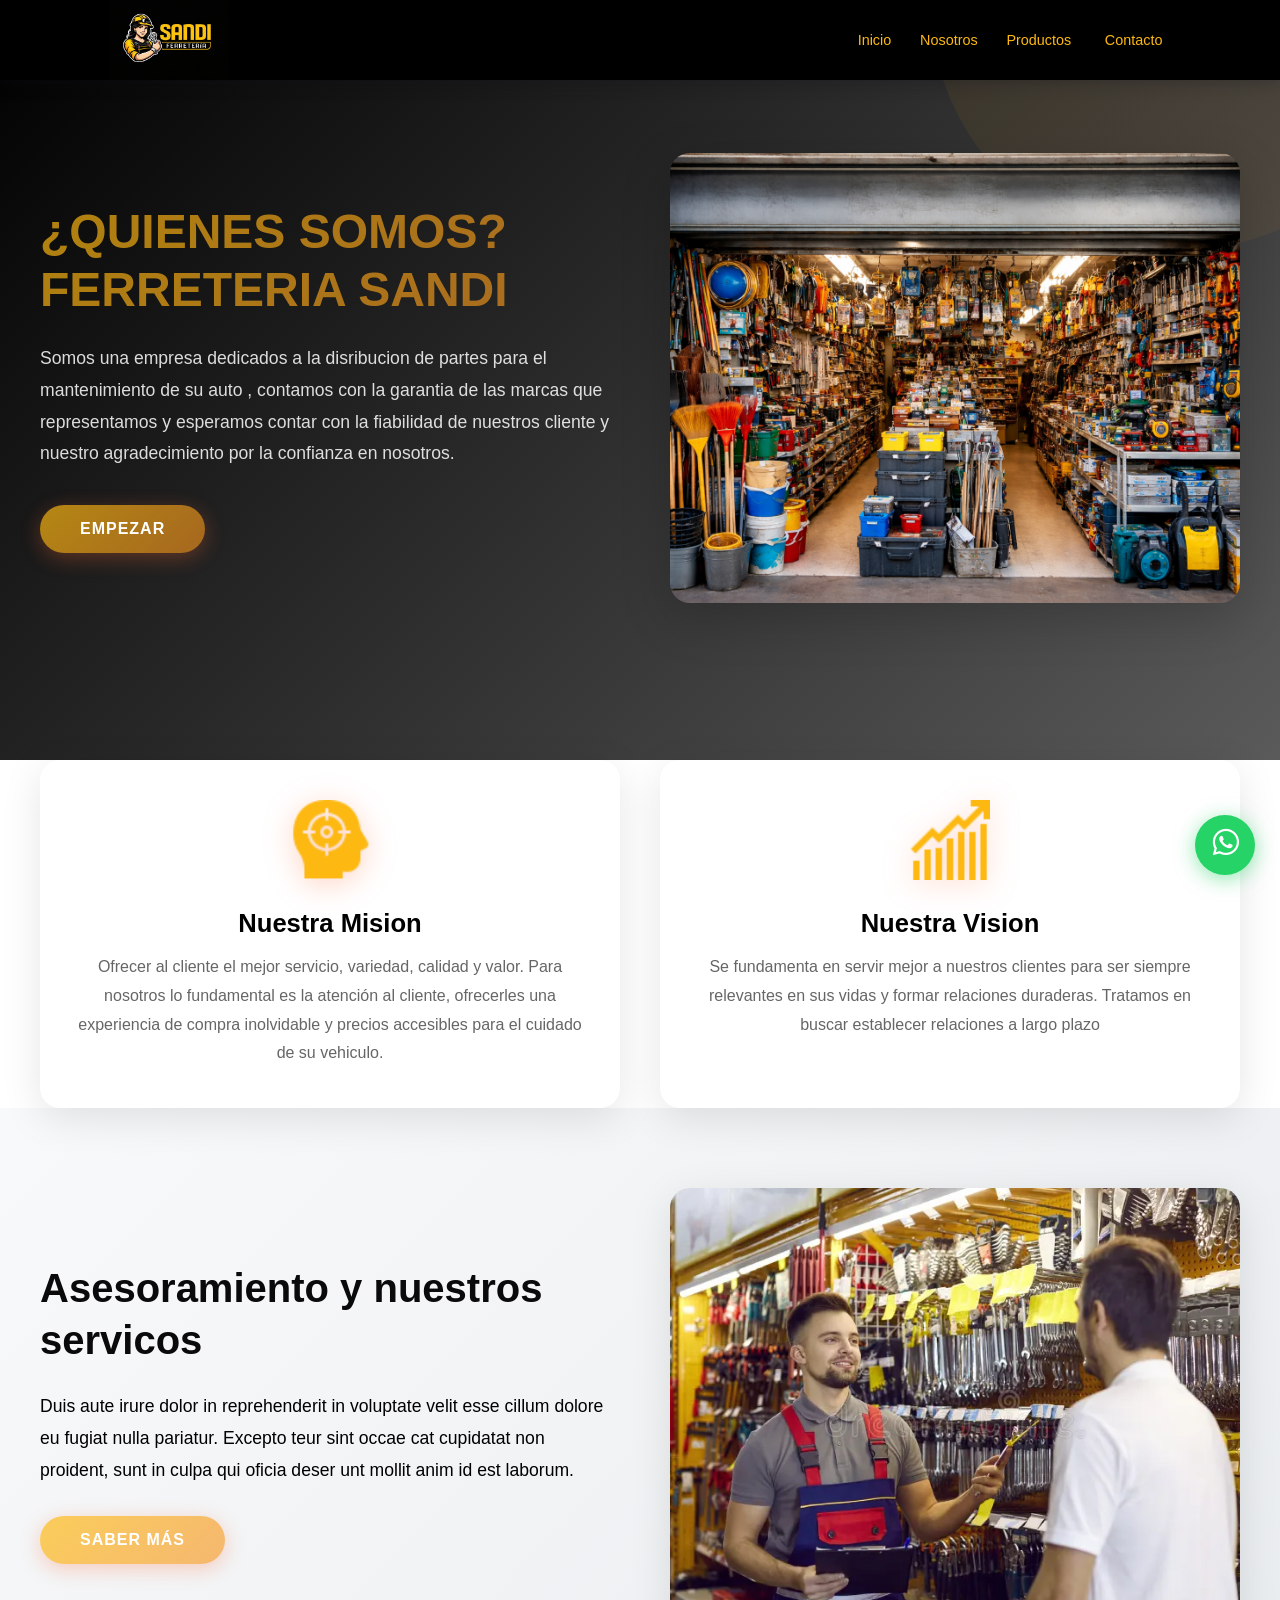
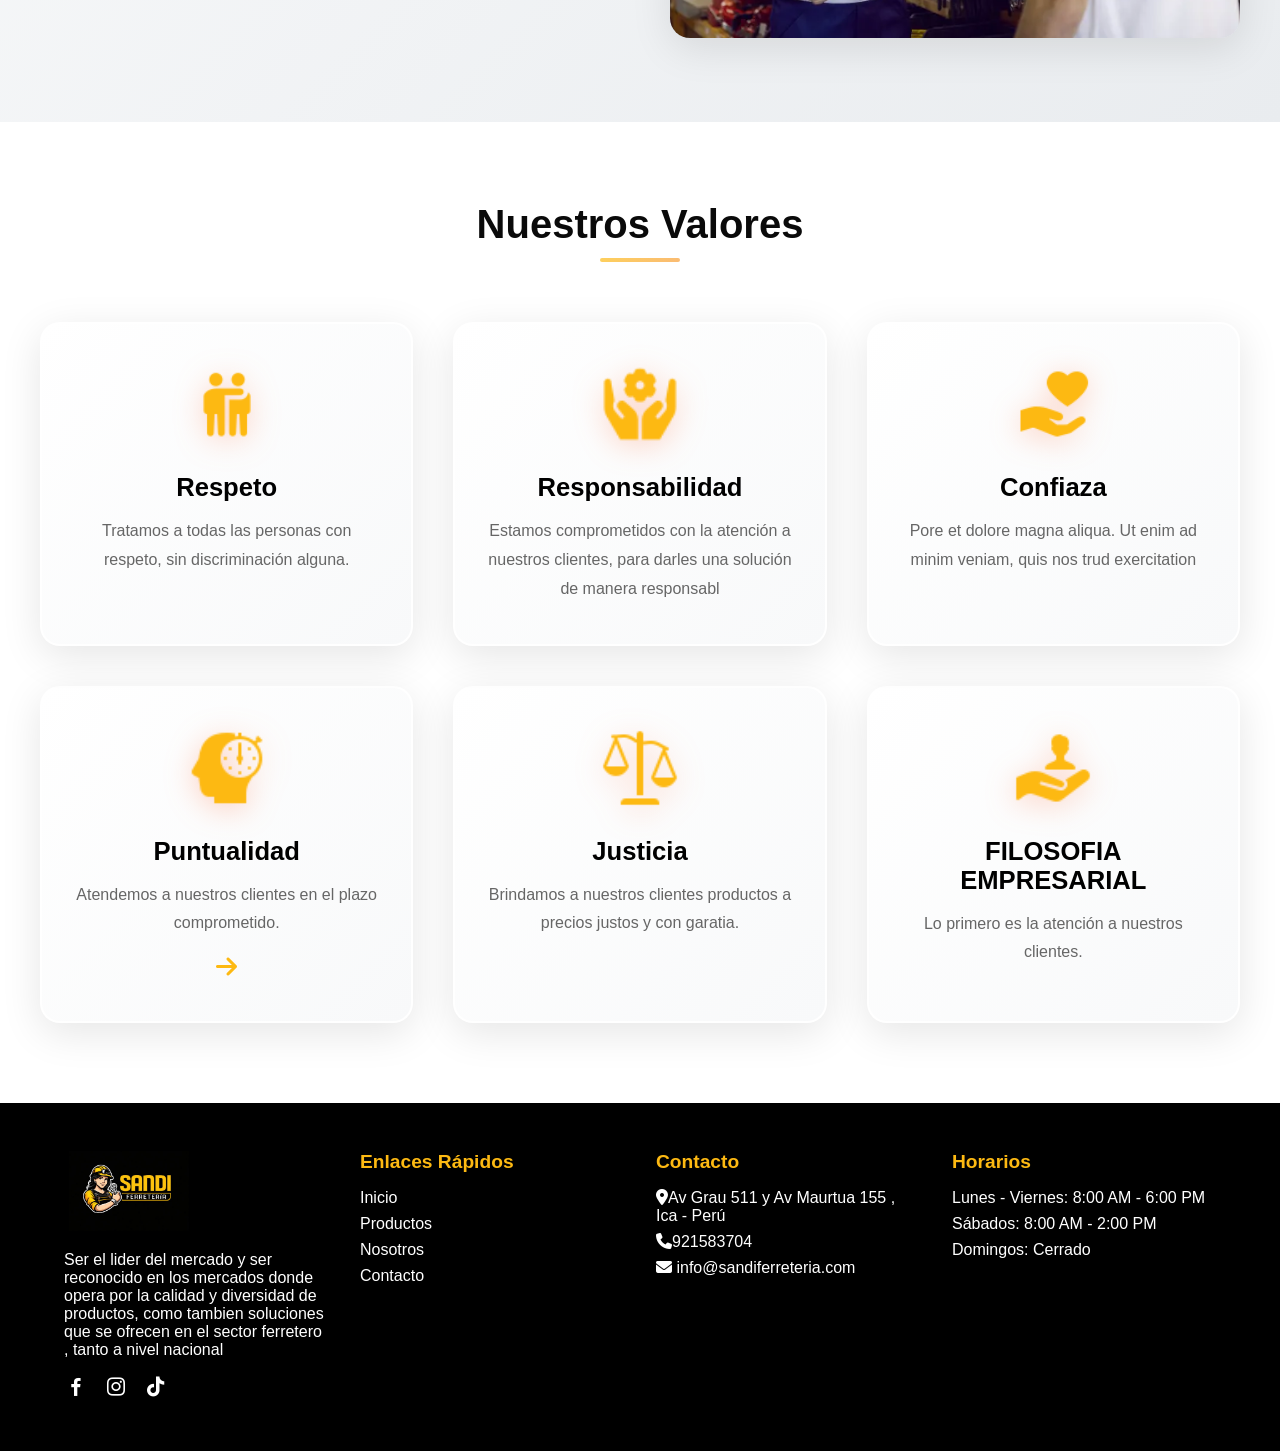
<file: webform/home.html>
<!doctype html>
<html lang="es">
  <head>
    <title>Nosotros</title>
    <link rel="icon" type="image/jpg" href="../assets/logo.png" />
    <meta charset="UTF-8" />
    <meta name="viewport" content="width=device-width, initial-scale=1.0" />
    <link
      rel="stylesheet"
      href="https://cdnjs.cloudflare.com/ajax/libs/font-awesome/6.2.1/css/all.min.css"
    />
    <link
      href="https://unpkg.com/boxicons@2.1.4/css/boxicons.min.css"
      rel="stylesheet"
    />
    <link rel="stylesheet" type="text/css" href="../css/style.css" />
  </head>
  <body>
    <a
      href="https://api.whatsapp.com/send?phone=51934709652&text=Hola, quiero más información sobre sus productos"
      class="btn-wsp"
      target="_blank"
    >
      <i class="bx bxl-whatsapp"></i>
    </a>
    <header class="header">
      <nav class="nav">
        <a href="#" class="nav__logo">
          <img class="imagen__sandy" src="../assets/logo.png" />
        </a>

        <div class="nav__toggle" id="nav-toggle">
          <i class="ri-menu-line nav__burger"></i>
          <i class="ri-close-line nav__close"></i>
        </div>

        <div class="nav__menu" id="nav-menu">
          <ul class="nav__list">
            <li><a href="../index.html" class="nav__link">Inicio</a></li>
            <li>
              <a href="../webform/home.html" class="nav__link">Nosotros</a>
            </li>

            <li class="dropdown__item">
              <span class="nav__link nav__link--drop">
                Productos <i class="ri-arrow-down-s-line dropdown__arrow"></i>
              </span>
              <ul class="dropdown__menu">
                <li>
                  <a href="../webform/motores.html" class="dropdown__link">
                    Motores y Generadores</a
                  >
                </li>
                <li>
                  <a href="../webform/manuales.html" class="dropdown__link"
                    >herramientas Manuales</a
                  >
                </li>
                <li>
                  <a href="../webform/mecanico.html" class="dropdown__link"
                    >Mecanico</a
                  >
                </li>
                <li>
                  <a href="../webform/electrico.html" class="dropdown__link"
                    >Herramientas Electricas</a
                  >
                </li>
                <li>
                  <a href="../webform/accesorios.html" class="dropdown__link"
                    >Accesorios</a
                  >
                </li>
              </ul>
            </li>

            <li>
              <a href="../webform/contacto.html" class="nav__link">Contacto</a>
            </li>
          </ul>
        </div>
      </nav>
    </header>
    <main>
      <div class="container_one">
        <div class="container__cover div__offset">
          <div class="cover">
            <section class="text__cover">
              <h2>¿QUIENES SOMOS? FERRETERIA SANDI</h2>
              <p>
                Somos una empresa dedicados a la disribucion de partes para el
                mantenimiento de su auto , contamos con la garantia de las
                marcas que representamos y esperamos contar con la fiabilidad de
                nuestros cliente y nuestro agradecimiento por la confianza en
                nosotros.
              </p>
              <a href="#" class="btn__text-cover btn__text">Empezar</a>
            </section>
            <section class="image__cover">
              <img src="../assets/nosotroslog.png" alt="" />
            </section>
          </div>
        </div>

        <!--Generador de confianza-->

        <div class="container__trust container__card-primary">
          <div class="trust card__primary">
            <div class="container__trust container__box-cardPrimary">
              <div class="card__trust box__card-primary">
                <img src="../assets/mision.png" alt="" />
                <h2>Nuestra Mision</h2>
                <p>
                  Ofrecer al cliente el mejor servicio, variedad, calidad y
                  valor. Para nosotros lo fundamental es la atención al cliente,
                  ofrecerles una experiencia de compra inolvidable y precios
                  accesibles para el cuidado de su vehiculo.
                </p>
              </div>
              <div class="card__trust box__card-primary">
                <img src="../assets/mision2.png" alt="" />
                <h2>Nuestra Vision</h2>
                <p>
                  Se fundamenta en servir mejor a nuestros clientes para ser
                  siempre relevantes en sus vidas y formar relaciones duraderas.
                  Tratamos en buscar establecer relaciones a largo plazo
                </p>
              </div>
            </div>
          </div>
        </div>

        <!--Sobre nosotros - Nuestro equipo-->

        <div class="container__about div__offset">
          <div class="about">
            <div class="text__about">
              <h2>Asesoramiento y nuestros servicos</h2>
              <p>
                Duis aute irure dolor in reprehenderit in voluptate velit esse
                cillum dolore eu fugiat nulla pariatur. Excepto teur sint occae
                cat cupidatat non proident, sunt in culpa qui oficia deser unt
                mollit anim id est laborum.
              </p>
              <a href="#" class="btn__text-about btn__text">Saber Más</a>
            </div>

            <div class="image__about">
              <img
                class="two_img"
                src="../assets/asesorarferrtero.webp"
                alt=""
              />
            </div>
          </div>
        </div>

        <!--SERVICIOS-->

        <div class="container__service container__card-primary div__offset">
          <div class="service card__primary">
            <div class="text__service text__card-primary">
              <h2>Nuestros Valores</h2>
            </div>

            <div class="container__card-service container__box-cardPrimary">
              <div class="card__service box__card-primary">
                <img src="../assets/respeto.png" alt="" />
                <h2>Respeto</h2>
                <p>
                  Tratamos a todas las personas con respeto, sin discriminación
                  alguna.
                </p>
              </div>
              <div class="card__service box__card-primary">
                <img src="../assets/responsabilidad.png" alt="" />
                <h2>Responsabilidad</h2>
                <p>
                  Estamos comprometidos con la atención a nuestros clientes,
                  para darles una solución de manera responsabl
                </p>
              </div>
              <div class="card__service box__card-primary">
                <img src="../assets/confianza.png" alt="" />
                <h2>Confiaza</h2>
                <p>
                  Pore et dolore magna aliqua. Ut enim ad minim veniam, quis nos
                  trud exercitation
                </p>
              </div>
              <div class="card__service box__card-primary">
                <img src="../assets/puntualidad.png" alt="" />
                <h2>Puntualidad</h2>
                <p>Atendemos a nuestros clientes en el plazo comprometido.</p>
                <a href="#">
                  <i class="fa-solid fa-arrow-right"></i>
                </a>
              </div>
              <div class="card__service box__card-primary">
                <img src="../assets/justicia.png" alt="" />
                <h2>Justicia</h2>
                <p>
                  Brindamos a nuestros clientes productos a precios justos y con
                  garatia.
                </p>
              </div>
              <div class="card__service box__card-primary">
                <img src="../assets/filosofiaE.png" alt="" />
                <h2>FILOSOFIA EMPRESARIAL</h2>
                <p>Lo primero es la atención a nuestros clientes.</p>
              </div>
            </div>
          </div>
        </div>
      </div>
    </main>
    <footer id="contacto">
      <div class="footer__container">
        <div>
          <div class="container__logo">
            <img class="imagen__sandy" src="../assets/logo.png" />
          </div>
          <p>
            Ser el lider del mercado y ser reconocido en los mercados donde
            opera por la calidad y diversidad de productos, como tambien
            soluciones que se ofrecen en el sector ferretero , tanto a nivel
            nacional
          </p>
          <div class="social__media">
            <a href="https://www.facebook.com" target="_blank"
              ><i class="bx bxl-facebook"></i
            ></a>
            <a href="https://www.instagram.com" target="_blank"
              ><i class="bx bxl-instagram"></i
            ></a>
            <a href="https://www.tiktok.com" target="_blank"
              ><i class="bx bxl-tiktok"></i
            ></a>
          </div>
        </div>
        <div>
          <h3 class="footer__title">Enlaces Rápidos</h3>
          <ul class="footer__links">
            <li><a href="../index.html">Inicio</a></li>
            <li><a href="../webform/motores.html">Productos</a></li>
            <li><a href="../webform/home.html">Nosotros</a></li>
            <li><a href="../webform/contacto.html">Contacto</a></li>
          </ul>
        </div>
        <div>
          <h3 class="footer__title">Contacto</h3>
          <ul class="footer__links">
            <li>
              <i class="fas fa-map-marker-alt"></i>Av Grau 511 y Av Maurtua 155
              , Ica - Perú
            </li>
            <li><i class="fas fa-phone"></i>921583704</li>
            <li><i class="fas fa-envelope"></i> info@sandiferreteria.com</li>
          </ul>
        </div>
        <div>
          <h3 class="footer__title">Horarios</h3>
          <ul class="footer__links">
            <li>Lunes - Viernes: 8:00 AM - 6:00 PM</li>
            <li>Sábados: 8:00 AM - 2:00 PM</li>
            <li>Domingos: Cerrado</li>
          </ul>
        </div>
      </div>
    </footer>
    <script src="../js/script.js"></script>
  </body>
</html>
</file>
<file: css/style.css>
* {
  margin: 0;
  padding: 0;
  box-sizing: border-box;
}

:root {
  --header-height: 5rem;
  --primary-color: #fdb912;
  --secondary-color: #000000;
  --text-light: #fff;
  --bg-dark: #1a1a1a;
  --bg-light: #f5f5f5;
  --point-color: #fdb912;
  --red: #ef4444;
  --black: #0a0a0a;
  --dark: #0a0a0a;
  --white: #ffffff;
  --text-muted: #666;
  --size: 5px;
  --accent-color: #f7931e;
  --primary-dark: #e0a000;
  /* Variables para sección contacto */
  --color-dark: #0f172a;
  --color-text: #e2e8f0;
  --color-accent: #fdb912;
  --color-primary: #fdb912;
  --color-text-primary: #0a0a0a;
  /* Layout */
  --gradient-primary: linear-gradient(135deg, #fdba12af 0%, #f7921e9f 100%);
  --gradient-secondary: linear-gradient(135deg, #070707 0%, #363737 100%);
  --shadow: 0 10px 40px rgba(0, 0, 0, 0.1);
  --shadow-hover: 0 15px 50px rgba(0, 0, 0, 0.2);
  --gradient-accent: linear-gradient(135deg, #fa709a 0%, #fee140 100%);
  --shadow-sm: 0 2px 8px rgba(0, 0, 0, 0.08);
  --shadow-md: 0 8px 24px rgba(0, 0, 0, 0.12);
  --shadow-lg: 0 20px 60px rgba(0, 0, 0, 0.18);
  --transition: all 0.3s cubic-bezier(0.4, 0, 0.2, 1);
  --radius: 16px;
  --radius-sm: 10px;
  --radius-pill: 50px;
}

body {
  font-family:
    "Poppins",
    -apple-system,
    BlinkMacSystemFont,
    "Segoe UI",
    sans-serif;
  background-color: var(--bg-light);
  overflow-x: hidden;
}

ul {
  list-style: none;
}

a {
  text-decoration: none;
}

.container {
  max-width: 1120px;
  margin-inline: 1.5rem;
}

/* =============== HEADER =============== */
.header {
  height: var(--header-height);
  position: fixed;
  top: 0;
  left: 0;
  width: 100%;
  background-color: var(--secondary-color);
  box-shadow: 0 2px 16px hsla(220, 32%, 8%, 0.3);
  z-index: 100;
}

.nav {
  height: var(--header-height);
  max-width: 1120px;
  margin: 0 auto;
  padding: 0 1.5rem;
  display: flex;
  justify-content: space-between;
  align-items: center;
}

/* Para nav con nav__data */
.nav.container {
  max-width: 1120px;
}

.nav__data {
  display: flex;
  align-items: center;
  justify-content: space-between;
  width: 100%;
}

.nav__logo {
  display: flex;
  align-items: center;
}

.imagen__sandy {
  width: 130px;
  height: 80px;
  object-fit: contain;
}

.nav__toggle {
  display: none;
  position: relative;
  width: 32px;
  height: 32px;
  cursor: pointer;
}

.nav__burger,
.nav__close {
  position: absolute;
  inset: 0;
  margin: auto;
  width: max-content;
  height: max-content;
  font-size: 1.4rem;
  color: var(--primary-color);
  transition:
    opacity 0.3s,
    transform 0.3s;
}

.nav__close {
  opacity: 0;
}

.show-icon .nav__burger {
  opacity: 0;
  transform: rotate(90deg);
}

.show-icon .nav__close {
  opacity: 1;
  transform: rotate(0deg);
}

.nav__list {
  list-style: none;
  display: flex;
  align-items: center;
  gap: 0.1rem;
}

.nav__link {
  color: var(--primary-color);
  font-size: 0.9rem;
  font-weight: 500;
  padding: 0.5rem 0.85rem;
  display: flex;
  align-items: center;
  gap: 0.3rem;
  cursor: pointer;
  border-radius: 6px;
  transition: background 0.2s;
  white-space: nowrap;
  text-decoration: none;
}

.nav__link:hover {
  background: rgba(253, 185, 18, 0.12);
}

/* DROPDOWN DESKTOP */
.dropdown__item {
  position: relative;
}

.dropdown__arrow {
  font-size: 1rem;
  font-weight: 400;
  transition: transform 0.3s;
}

.dropdown__item:hover .dropdown__arrow {
  transform: rotate(180deg);
}

.dropdown__menu {
  list-style: none;
  position: absolute;
  top: calc(100% + 4px);
  left: 0;
  background: #111;
  border: 1px solid #333;
  border-radius: 10px;
  min-width: 190px;
  opacity: 0;
  pointer-events: none;
  transition:
    opacity 0.25s,
    top 0.25s;
  z-index: 200;
  overflow: hidden;
}

.dropdown__item:hover .dropdown__menu {
  opacity: 1;
  pointer-events: initial;
  top: 100%;
}

.dropdown__link {
  color: var(--primary-color);
  font-size: 0.85rem;
  padding: 0.75rem 1rem;
  display: flex;
  align-items: center;
  gap: 0.5rem;
  transition: background 0.2s;
  cursor: pointer;
  text-decoration: none;
}

.dropdown__link:hover {
  background: rgba(253, 185, 18, 0.1);
}

/* =============== MAIN =============== */
.main {
  padding-top: var(--header-height);
}



/* card de ofertas */
.promo-grid {
  display: grid;
  grid-template-columns: repeat(auto-fill, minmax(220px, 1fr));
  gap: 1.5rem;
  max-width: 1400px;
  margin: 0 auto;

}

.promo-card {
  position: relative;
  background: var(--black);
  border-radius: var(--radius);
  box-shadow: var(--shadow-sm);
  overflow: hidden;
  transition: var(--transition);
  border: 2px solid transparent;
  display: flex;
  flex-direction: column;
  width: 100%;
  border-color: var(--primary-color);
}

.promo-card:hover {
  transform: translateY(-6px);
  box-shadow: 0 8px 20px rgba(255, 235, 59, 0.615);
}

.promo-card__badge {
  position: absolute;
  top: 12px;
  left: 12px;
  z-index: 3;
  background: var(--red);
  color: #fff;
  font-size: .7rem;
  font-weight: 700;
  text-transform: uppercase;
  letter-spacing: .04em;
  padding: 4px 10px;
  border-radius: var(--radius-sm);
  box-shadow: 0 2px 8px rgba(239, 68, 68, .4);
}

.promo-card__qty-pill {
  position: absolute;
  top: 12px;
  right: 12px;
  z-index: 3;
  display: flex;
  align-items: center;
  gap: 6px;
  background: #fff;
  border: 1px solid #eee;
  border-radius: var(--radius-pill);
  padding: 4px;
  box-shadow: var(--shadow-sm);
}

.promo-card__qty-pill span {
  font-size: .82rem;
  font-weight: 600;
  color: var(--black);
  min-width: 14px;
  text-align: center;
}

.promo-card__qty-pill button {
  width: 22px;
  height: 22px;
  border: none;
  border-radius: 50%;
  background: transparent;
  color: var(--text-muted);
  font-size: .9rem;
  font-weight: 700;
  line-height: 1;
  cursor: pointer;
  display: flex;
  align-items: center;
  justify-content: center;
  transition: var(--transition);
}

.promo-card__qty-pill button:hover {
  background: rgba(253, 185, 18, .15);
  color: var(--primary-color);
}

.promo-card__gallery {
  position: relative;
  height: 190px;
  background: #f7f7f7;
  overflow: hidden;
}

.promo-card__gallery img {
  position: absolute;
  top: 0;
  left: 0;
  width: 100%;
  height: 100%;
  object-fit: cover;
  /* clave: la imagen se recorta, nunca se estira */
  object-position: center;
  opacity: 0;
  transition: opacity .35s ease;
}

.promo-card__gallery img.active {
  opacity: 1;
}

.promo-card__arrow {
  position: absolute;
  top: 50%;
  transform: translateY(-50%);
  z-index: 2;
  width: 26px;
  height: 26px;
  border-radius: 50%;
  border: none;
  background: rgba(255, 255, 255, .85);
  color: var(--black);
  font-size: .75rem;
  cursor: pointer;
  display: flex;
  align-items: center;
  justify-content: center;
  opacity: 0;
  transition: var(--transition);
}

.promo-card__gallery:hover .promo-card__arrow {
  opacity: 1;
}

.promo-card__arrow--left {
  left: 8px;
}

.promo-card__arrow--right {
  right: 8px;
}

.promo-card__arrow:hover {
  background: var(--primary-color);
  color: #fff;
}

.promo-card__body {
  padding: 1.1rem 1.2rem 1.3rem;
  display: flex;
  flex-direction: column;
  flex: 1;
}

.promo-card__name {
  font-size: .95rem;
  font-weight: 700;
  color: var(--color-primary);
  line-height: 1.35;
  margin-bottom: .5rem;
}

.promo-card__prices {
  display: flex;
  align-items: baseline;
  gap: .5rem;
  margin-bottom: 1rem;
}

.promo-card__price {
  font-size: 1.35rem;
  font-weight: 800;
  color: var(--bg-light);
}

.promo-card__price-old {
  font-size: .82rem;
  color: var(--text-muted);
  text-decoration: line-through;
}

.promo-card__cta {
  margin-top: auto;
  display: flex;
  align-items: center;
  justify-content: center;
  gap: .5rem;
  width: 100%;
  padding: .75rem;
  background: #25d366;
  color: #fff;
  border: none;
  border-radius: var(--radius-sm);
  font-family: "Poppins", sans-serif;
  font-weight: 700;
  font-size: .88rem;
  text-decoration: none;
  cursor: pointer;
  transition: var(--transition);
}

.promo-card__cta:hover {
  background: #128c7e;
  transform: translateY(-2px);
}

.promo-card__cta i {
  font-size: 1.1rem;
}

/* =============== CAROUSEL =============== */
.carousel {
  position: relative;
  height: 100vh;
  overflow: hidden;
  background: var(--bg-dark);
}

.carousel__container {
  position: relative;
  height: 100%;
  width: 100%;
}

.carousel__track {
  display: flex;
  height: 100%;
  transition: transform 0.8s cubic-bezier(0.645, 0.045, 0.355, 1);
}

.carousel__slide {
  min-width: 100%;
  height: 100%;
  position: relative;
  display: flex;
  align-items: center;
  justify-content: center;
}

.carousel__background {
  position: absolute;
  width: 100%;
  height: 100%;
  background-size: cover;
  background-position: center;
  transition: transform 8s ease;
}

.carousel__slide.active .carousel__background {
  animation: zoomEffect 8s ease forwards;
}

@keyframes zoomEffect {
  from {
    transform: scale(1);
  }

  to {
    transform: scale(1.1);
  }
}

.carousel__overlay {
  position: absolute;
  width: 100%;
  height: 100%;
  background: linear-gradient(135deg,
      rgba(0, 0, 0, 0.7) 0%,
      rgba(253, 185, 18, 0.2) 100%);
}

.carousel__content {
  position: relative;
  z-index: 2;
  text-align: center;
  color: var(--text-light);
  padding: 2rem;
  max-width: 900px;
  opacity: 0;
  transform: translateY(50px);
}

.carousel__slide.active .carousel__content {
  animation: contentFadeIn 1s ease forwards 0.3s;
}

@keyframes contentFadeIn {
  to {
    opacity: 1;
    transform: translateY(0);
  }
}

.carousel__badge {
  display: inline-block;
  background: var(--primary-color);
  color: var(--bg-dark);
  padding: 0.5rem 1.5rem;
  border-radius: 50px;
  font-weight: 600;
  font-size: 0.9rem;
  margin-bottom: 1.5rem;
  letter-spacing: 1px;
  text-transform: uppercase;
}

.carousel__title {
  font-size: 5rem;
  font-weight: 900;
  color: var(--text-light);
  margin-bottom: 1.5rem;
  line-height: 1.1;
  text-shadow: 3px 3px 10px rgba(0, 0, 0, 0.5);
}

.carousel__title span {
  color: var(--primary-color);
  display: block;
}

.carousel__subtitle {
  font-size: 1.3rem;
  margin-bottom: 2.5rem;
  color: rgba(255, 255, 255, 0.9);
  line-height: 1.6;
}

.carousel__buttons {
  display: flex;
  gap: 1rem;
  justify-content: center;
  flex-wrap: wrap;
}

.carousel__btn {
  padding: 1rem 2.5rem;
  border: none;
  border-radius: 50px;
  font-size: 1.1rem;
  font-weight: 600;
  cursor: pointer;
  transition: all 0.4s;
  text-decoration: none;
  display: inline-flex;
  align-items: center;
  gap: 0.5rem;
}

.carousel__btn--primary {
  background: var(--primary-color);
  color: var(--bg-dark);
}

.carousel__btn--secondary {
  background: transparent;
  color: var(--text-light);
  border: 2px solid var(--primary-color);
}

.carousel__btn:hover {
  transform: translateY(-3px) scale(1.05);
  box-shadow: 0 15px 35px rgba(253, 185, 18, 0.5);
}

.carousel__progress {
  position: absolute;
  bottom: 0;
  left: 0;
  width: 100%;
  height: 4px;
  background: rgba(255, 255, 255, 0.2);
  z-index: 10;
}

.carousel__progress-bar {
  height: 100%;
  background: var(--primary-color);
  width: 0;
  transition: width 0.1s linear;
}

.carousel__progress-bar.active {
  animation: progressBar 5s linear forwards;
}

@keyframes progressBar {
  to {
    width: 100%;
  }
}

.carousel__arrow {
  position: absolute;
  top: 50%;
  transform: translateY(-50%);
  background: rgba(253, 185, 18, 0.9);
  color: var(--bg-dark);
  width: 60px;
  height: 60px;
  border-radius: 50%;
  display: flex;
  align-items: center;
  justify-content: center;
  cursor: pointer;
  transition: all 0.4s;
  z-index: 10;
  font-size: 1.5rem;
}

.carousel__arrow:hover {
  background: var(--primary-color);
  transform: translateY(-50%) scale(1.15);
}

.carousel__arrow--left {
  left: 40px;
}

.carousel__arrow--right {
  right: 40px;
}

.carousel__nav {
  position: absolute;
  bottom: 40px;
  right: 50px;
  display: flex;
  flex-direction: column;
  gap: 15px;
  z-index: 10;
}

.carousel__dot {
  width: 4px;
  height: 30px;
  background: rgba(255, 255, 255, 0.3);
  cursor: pointer;
  transition: all 0.4s;
  border-radius: 10px;
}

.carousel__dot:hover {
  background: rgba(255, 255, 255, 0.6);
}

.carousel__dot.active {
  background: var(--primary-color);
  height: 50px;
}

/* =============== VALORES =============== */
.values {
  position: relative;
  background: var(--black);
  padding: 5rem 5% 5.5rem;
  overflow: hidden;
}

/* resplandor ambiental — mismo recurso que ya usas en .page-banner::before */
.values::before {
  content: "";
  position: absolute;
  top: -20%;
  left: -8%;
  width: 480px;
  height: 480px;
  border-radius: 50%;
  pointer-events: none;
}

.values::after {
  content: "";
  position: absolute;
  bottom: -25%;
  right: -6%;
  width: 420px;
  height: 420px;
  background: radial-gradient(circle, rgba(253, 185, 18, .08) 0%, transparent 70%);
  border-radius: 50%;
  pointer-events: none;
}

.values__container {
  max-width: 1200px;
  margin: 0 auto;
  position: relative;
  z-index: 1;
}

.values__header {
  max-width: 560px;
  margin-bottom: 3.5rem;
}

.values__eyebrow {
  display: inline-flex;
  align-items: center;
  gap: .5rem;
  font-family: "Space Grotesk", sans-serif;
  font-size: .78rem;
  font-weight: 600;
  letter-spacing: .18em;
  text-transform: uppercase;
  color: var(--primary-color);
  margin-bottom: 1rem;
}

.values__eyebrow::before {
  content: "";
  width: 22px;
  height: 2px;
  background: var(--primary-color);
}

.values__title {
  font-family: "Space Grotesk", sans-serif;
  font-size: clamp(1.7rem, 3.2vw, 2.5rem);
  font-weight: 700;
  line-height: 1.25;
  color: var(--white);
}

.values__title span {
  color: var(--primary-color);
}

.values__grid {
  display: grid;
  grid-template-columns: repeat(4, 1fr);
  gap: 1.5rem;
}

/* ---- Card estilo "etiqueta de producto" ---- */
.value-card {
  position: relative;
  background: #fff;
  padding: 2.1rem 1.6rem 1.8rem;
  /* corte diagonal en la esquina, como una etiqueta de precio */
  clip-path: polygon(0 0, calc(100% - 26px) 0, 100% 26px, 100% 100%, 0 100%);
  transition: transform .35s cubic-bezier(.4, 0, .2, 1), box-shadow .35s ease;
}

.value-card:hover {
  transform: translateY(-8px);
  box-shadow: 0 20px 45px rgba(0, 0, 0, .35);
}

/* el "ojal" de la etiqueta, en la esquina cortada */
.value-card::after {
  content: "";
  position: absolute;
  top: 9px;
  right: 9px;
  width: 7px;
  height: 7px;
  border-radius: 50%;
  background: var(--secondary-color);
}

/* franja inferior que se expande al hover, como el borde de una etiqueta */
.value-card__bar {
  position: absolute;
  bottom: 0;
  left: 0;
  height: 4px;
  width: 34px;
  background: var(--primary-color);
  transition: width .35s ease;
}

.value-card:hover .value-card__bar {
  width: 100%;
}

.value-card__icon {
  width: 54px;
  height: 54px;
  border-radius: 12px;
  background: var(--secondary-color);
  color: var(--primary-color);
  display: flex;
  align-items: center;
  justify-content: center;
  font-size: 1.4rem;
  margin-bottom: 1.3rem;
  transition: transform .35s ease, background .35s ease;
}

.value-card:hover .value-card__icon {
  background: var(--primary-color);
  color: var(--secondary-color);
  transform: rotate(-6deg) scale(1.06);
}

.value-card__title {
  font-family: "Space Grotesk", sans-serif;
  font-size: 1.15rem;
  font-weight: 700;
  color: var(--secondary-color);
  margin: 0 0 .6rem;
}

.value-card__title span {
  color: var(--primary-color);
}

.value-card__text {
  font-size: .88rem;
  line-height: 1.65;
  color: var(--text-muted);
  margin: 0;
}

/* =============== CATEGORIES =============== */
.categories {
  padding: 2rem 5%;
  max-width: 1400px;
  margin: 0 auto;
  background: var(--black);
}

.section__title {
  text-align: center;
  font-size: 2.5rem;
  color: var(--color-primary);
  margin-bottom: 3rem;
  position: relative;
}

.section__title::after {
  content: "";
  position: absolute;
  bottom: -10px;
  left: 50%;
  transform: translateX(-50%);
  width: 100px;
  height: 4px;
  background: var(--primary-color);
}

.categories__grid {
  display: grid;
  grid-template-columns: repeat(auto-fit, minmax(280px, 1fr));
  gap: 2rem;
}

.category__card {
  background: white;
  border-radius: 15px;
  overflow: hidden;
  box-shadow: 0 5px 20px rgba(0, 0, 0, 0.1);
  transition: all 0.3s;
  cursor: pointer;
}

.category__card:hover {
  transform: translateY(-10px);
  box-shadow: 0 15px 35px rgba(253, 185, 18, 0.3);
}

.category__image {
  height: 200px;
  background: linear-gradient(135deg, var(--primary-color) 0%, #ffcc00 100%);
  display: flex;
  align-items: center;
  justify-content: center;
  font-size: 4rem;
  color: white;
}

.category__content {
  padding: 1.5rem;
}

.category__title {
  font-size: 1.3rem;
  color: var(--bg-dark);
  margin-bottom: 0.5rem;
}

.category__description {
  color: #666;
  font-size: 0.9rem;
}

/* =============== WHATSAPP BTN =============== */
.btn-wsp {
  position: fixed;
  width: 60px;
  height: 60px;
  line-height: 60px;
  bottom: 25px;
  right: 25px;
  background: #25d366;
  color: #fff;
  border-radius: 50%;
  text-align: center;
  font-size: 35px;
  box-shadow: 0 4px 20px rgba(37, 211, 102, 0.5);
  z-index: 100;
  transition: all 0.3s;
}

.btn-wsp:hover {
  background: #128c7e;
  transform: scale(1.1);
}

/* =============== MARCAS SLIDER =============== */
.title_marcas {
  align-items: center;
  background-color: #000;
  text-align: center;
  height: 250px;
}

.title_marcas h2 {
  letter-spacing: 2px;
  font-weight: 600;
  padding-top: 100px;
  text-transform: uppercase;
  font-size: 1.6rem;
  color: #fff;
}

.title_marcas h2 span {
  color: var(--primary-color);
}

.loader {
  left: 46%;
  overflow: hidden;
  width: 100px;
  height: 100px;
  position: relative;
  display: flex;
  align-items: center;
  align-content: center;
  justify-content: center;
}

.loader__element {
  border-radius: 100%;
  border: var(--size) solid var(--point-color);
  margin: calc(var(--size) * 2);
}

.loader__element:nth-child(1) {
  animation: preloader 0.6s ease-in-out alternate infinite;
}

.loader__element:nth-child(2) {
  animation: preloader 0.6s ease-in-out alternate 0.2s infinite;
}

.loader__element:nth-child(3) {
  animation: preloader 0.6s ease-in-out alternate 0.4s infinite;
}

@keyframes preloader {
  100% {
    transform: scale(2);
  }
}

.carrusel-marcas {
  height: 200px;
  display: flex;
  width: 100%;
  align-items: center;
}

.carrusel-items {
  display: flex;
  overflow-x: hidden;
  overflow-y: hidden;
}

.carrusel-item {
  min-width: 200px;
  max-width: 200px;
  height: 130px;
  cursor: pointer;
  transition: all 1s ease;
}

.carrusel-item img {
  width: 100%;
  height: 100%;
  /* object-fit: cover; */
}

.carrusel-item:hover {
  transform: scale(1.1);
}

/* =============== NOSOTROS PAGE =============== */
.container_one {
  width: 100%;
  overflow: hidden;
}

.div__offset {
  padding: 80px 20px;
}

.btn__text {
  display: inline-block;
  padding: 15px 40px;
  background: var(--gradient-primary);
  color: white;
  text-decoration: none;
  border-radius: 50px;
  font-weight: 600;
  text-transform: uppercase;
  letter-spacing: 1px;
  transition: all 0.3s ease;
  box-shadow: 0 5px 20px rgba(255, 107, 53, 0.3);
  position: relative;
  overflow: hidden;
}

.btn__text::before {
  content: "";
  position: absolute;
  top: 0;
  left: -100%;
  width: 100%;
  height: 100%;
  background: rgba(255, 255, 255, 0.2);
  transition: left 0.5s ease;
}

.btn__text:hover::before {
  left: 100%;
}

.btn__text:hover {
  transform: translateY(-3px);
  box-shadow: 0 8px 30px rgba(255, 107, 53, 0.4);
}

.container__cover {
  background: linear-gradient(135deg, #000000 0%, #5a5a5a 100%);
  position: relative;
  overflow: hidden;
}

.container__cover::before {
  content: "";
  position: absolute;
  width: 500px;
  height: 500px;
  background: var(--gradient-primary);
  border-radius: 50%;
  top: -250px;
  right: -150px;
  opacity: 0.1;
  animation: float 6s ease-in-out infinite;
}

@keyframes float {

  0%,
  100% {
    transform: translateY(0) rotate(0deg);
  }

  50% {
    transform: translateY(-30px) rotate(10deg);
  }
}

.cover {
  max-width: 1200px;
  margin: 0 auto;
  display: grid;
  grid-template-columns: 1fr 1fr;
  gap: 60px;
  align-items: center;
  min-height: 600px;
  position: relative;
  z-index: 1;
}

.text__cover h2 {
  font-size: 3rem;
  color: white;
  margin-bottom: 25px;
  line-height: 1.2;
  background: var(--gradient-primary);
  -webkit-background-clip: text;
  -webkit-text-fill-color: transparent;
  background-clip: text;
}

.text__cover p {
  font-size: 1.1rem;
  color: rgba(255, 255, 255, 0.85);
  margin-bottom: 35px;
  line-height: 1.8;
}

.image__cover img {
  width: 100%;
  height: 450px;
  object-fit: cover;
  border-radius: 20px;
  box-shadow: var(--shadow-hover);
  transition: transform 0.5s ease;
}

.image__cover:hover img {
  transform: scale(1.05) rotate(2deg);
}

.container__trust {
  background: white;
}

.card__primary {
  max-width: 1200px;
  margin: 0 auto;
}

.text__card-primary {
  text-align: center;
  margin-bottom: 60px;
}

.text__card-primary h2,
.text__service h2 {
  font-size: 2.5rem;
  color: var(--dark);
  position: relative;
  display: inline-block;
  padding-bottom: 15px;
}

.text__card-primary h2::after,
.text__service h2::after {
  content: "";
  position: absolute;
  bottom: 0;
  left: 50%;
  transform: translateX(-50%);
  width: 80px;
  height: 4px;
  background: var(--gradient-primary);
  border-radius: 2px;
}

.container__box-cardPrimary {
  display: grid;
  grid-template-columns: repeat(auto-fit, minmax(300px, 1fr));
  gap: 40px;
}

.box__card-primary {
  background: white;
  padding: 40px 30px;
  border-radius: 20px;
  box-shadow: var(--shadow);
  text-align: center;
  transition: all 0.4s ease;
  position: relative;
  overflow: hidden;
}

.box__card-primary::before {
  content: "";
  position: absolute;
  top: 0;
  left: 0;
  width: 100%;
  height: 5px;
  background: var(--gradient-primary);
  transform: scaleX(0);
  transition: transform 0.4s ease;
}

.box__card-primary:hover::before {
  transform: scaleX(1);
}

.box__card-primary:hover {
  transform: translateY(-10px);
  box-shadow: var(--shadow-hover);
}

.box__card-primary img {
  width: 80px;
  height: 80px;
  margin-bottom: 25px;
  filter: drop-shadow(0 5px 15px rgba(255, 107, 53, 0.3));
  transition: transform 0.4s ease;
}

.box__card-primary:hover img {
  transform: scale(1.1) rotate(5deg);
}

.box__card-primary h2 {
  font-size: 1.6rem;
  color: var(--secondary-color);
  margin-bottom: 15px;
}

.box__card-primary p {
  color: #666;
  line-height: 1.8;
  font-size: 1rem;
}

.container__about {
  background: linear-gradient(135deg, #f8f9fa 0%, #e9ecef 100%);
}

.about {
  max-width: 1200px;
  margin: 0 auto;
  display: grid;
  grid-template-columns: 1fr 1fr;
  gap: 60px;
  align-items: center;
}

.text__about h2 {
  font-size: 2.5rem;
  color: var(--dark);
  margin-bottom: 25px;
  line-height: 1.3;
}

.text__about p {
  font-size: 1.1rem;
  color: var(--secondary-color);
  margin-bottom: 30px;
  line-height: 1.8;
}

.image__about {
  position: relative;
}

.image__about::before {
  content: "";
  position: absolute;
  width: 100%;
  height: 100%;
  background: var(--gradient-primary);
  border-radius: 20px;
  top: 20px;
  left: 20px;
  z-index: -1;
}

.two_img {
  width: 100%;
  height: 450px;
  object-fit: cover;
  border-radius: 20px;
  box-shadow: var(--shadow);
  transition: transform 0.5s ease;
}

.image__about:hover .two_img {
  transform: translate(-10px, -10px);
}

.container__service {
  background: white;
}

.text__service {
  text-align: center;
  margin-bottom: 60px;
}

.container__card-service {
  grid-template-columns: repeat(auto-fit, minmax(280px, 1fr));
}

.card__service {
  background: linear-gradient(135deg, #ffffff 0%, #f8f9fa 100%);
  border: 2px solid transparent;
  background-clip: padding-box;
  position: relative;
}

.card__service::after {
  content: "";
  position: absolute;
  top: -2px;
  left: -2px;
  right: -2px;
  bottom: -2px;
  background: var(--gradient-primary);
  border-radius: 20px;
  z-index: -1;
  opacity: 0;
  transition: opacity 0.4s ease;
}

.card__service:hover::after {
  opacity: 1;
}

.card__service a {
  display: inline-block;
  margin-top: 15px;
  color: var(--primary-color);
  font-size: 1.5rem;
  transition: transform 0.3s ease;
}

.card__service:hover a {
  transform: translateX(10px);
}

/* =============== PRODUCTOS PAGE =============== */
.page-banner {
  background: linear-gradient(135deg, var(--black) 0%, #2a1a00 100%);
  padding: 3rem 5%;
  position: relative;
  overflow: hidden;
  margin-top: var(--header-height);
}

.page-banner::before {
  content: "";
  position: absolute;
  top: -50%;
  right: -10%;
  width: 500px;
  height: 500px;
  background: radial-gradient(circle,
      rgba(253, 185, 18, 0.15) 0%,
      transparent 70%);
  border-radius: 50%;
}

.page-banner-inner {
  max-width: 1400px;
  margin: 0 auto;
  position: relative;
  z-index: 1;
}

.breadcrumb {
  display: flex;
  align-items: center;
  gap: 0.5rem;
  color: rgba(255, 255, 255, 0.5);
  font-size: 0.85rem;
  margin-bottom: 1rem;
}

.breadcrumb a {
  color: var(--primary-color);
  text-decoration: none;
}

.breadcrumb a:hover {
  text-decoration: underline;
}

.breadcrumb i {
  font-size: 0.7rem;
}

.page-banner h1 {
  font-size: 2.5rem;
  font-weight: 900;
  color: var(--bg-light);
  margin-bottom: 0.5rem;
}

.page-banner h1 span {
  color: var(--primary-color);
}

.page-banner p {
  color: rgba(255, 255, 255, 0.6);
  font-size: 1rem;
}

.search-wrapper {
  background: var(--bg-light);
  border-bottom: 1px solid #e5e7eb;
  padding: 1.5rem 5%;
  position: sticky;
  top: var(--header-height);
  z-index: 90;
  box-shadow: var(--shadow-sm);
}

.search-inner {
  max-width: 1400px;
  margin: 0 auto;
  display: flex;
  gap: 1rem;
  align-items: center;
  flex-wrap: wrap;
}

.search-box {
  flex: 1;
  min-width: 280px;
  display: flex;
  align-items: center;
  gap: 0.75rem;
  background: white;
  border: 2px solid transparent;
  border-radius: var(--radius-pill);
  padding: 0.7rem 1.2rem;
  transition: var(--transition);
}

.search-box:focus-within {
  border-color: var(--primary-color);
  box-shadow: 0 0 0 4px rgba(253, 185, 18, 0.15);
}

.search-icon {
  color: var(--text-muted);
  flex-shrink: 0;
}

.search-input {
  flex: 1;
  border: none;
  background: transparent;
  font-family: "Poppins", sans-serif;
  font-size: 0.95rem;
  color: var(--black);
  outline: none;
}

.search-input::placeholder {
  color: #aaa;
}

.clear-btn {
  background: none;
  border: none;
  cursor: pointer;
  color: #aaa;
  padding: 2px;
  border-radius: 50%;
  display: flex;
  align-items: center;
  justify-content: center;
  transition: var(--transition);
}

.clear-btn:hover {
  color: var(--red);
  background: #fef2f2;
}

.clear-btn.hidden {
  display: none;
}

.filter-chips {
  display: flex;
  gap: 0.5rem;
  flex-wrap: wrap;
  align-items: center;
}

.chip {
  padding: 0.4rem 1rem;
  border-radius: var(--radius-pill);
  font-size: 0.82rem;
  font-weight: 500;
  cursor: pointer;
  border: 2px solid #e5e7eb;
  background: white;
  color: var(--text-muted);
  transition: var(--transition);
  font-family: "Poppins", sans-serif;
}

.chip:hover {
  border-color: var(--primary-color);
  color: var(--primary-color);
}

.chip.active {
  background: var(--primary-color);
  border-color: var(--primary-color);
  color: var(--black);
  font-weight: 700;
}

.results-meta {
  max-width: 1400px;
  margin: 1.5rem auto 0;
  padding: 0 5%;
  display: flex;
  justify-content: space-between;
  align-items: center;
  flex-wrap: wrap;
  gap: 0.5rem;
}

.results-count {
  font-size: 0.9rem;
  color: var(--text-muted);
}

.results-count strong {
  color: var(--black);
}

.sort-select {
  padding: 0.4rem 0.8rem;
  border: 2px solid #e5e7eb;
  border-radius: var(--radius-sm);
  background: white;
  color: var(--black);
  font-family: "Poppins", sans-serif;
  font-size: 0.85rem;
  cursor: pointer;
  outline: none;
  transition: var(--transition);
}

.sort-select:focus {
  border-color: var(--primary-color);
}

.container__products {
  max-width: 1400px;
  margin: 0 auto;
  padding: 1.5rem 5% 4rem;
}

.back-button {
  display: none;
  align-items: center;
  gap: 8px;
  margin-bottom: 1.5rem;
  color: var(--bg-dark);
  background: none;
  border: none;
  font-size: 0.95rem;
  font-weight: 600;
  cursor: pointer;
  font-family: "Poppins", sans-serif;
  transition: var(--transition);
  padding: 0;
}

.back-button:hover {
  color: var(--primary-color);
}

.back-button.active {
  display: flex;
}

.products-grid {
  display: grid;
  grid-template-columns: repeat(auto-fill, minmax(270px, 1fr));
  gap: 1.5rem;
}

.product-card {
  background: white;
  border-radius: var(--radius);
  box-shadow: var(--shadow-sm);
  overflow: hidden;
  cursor: pointer;
  transition: var(--transition);
  border: 2px solid transparent;
  position: relative;
}

.product-card:hover {
  transform: translateY(-6px);
  box-shadow: var(--shadow-lg);
  border-color: var(--primary-color);
}

.product-image-container {
  position: relative;
  background: #f5f5f5;
  height: 200px;
  display: flex;
  align-items: center;
  justify-content: center;
  overflow: hidden;
}

.product-image-container img {
  width: 100%;
  height: 100%;
  object-fit: cover;
  transition: transform 0.4s ease;
}

.product-card:hover .product-image-container img {
  transform: scale(1.06);
}

.discount-badge {
  position: absolute;
  top: 10px;
  right: 10px;
  background: var(--red);
  color: white;
  padding: 4px 10px;
  border-radius: var(--radius-sm);
  font-size: 0.75rem;
  font-weight: 700;
  box-shadow: 0 2px 8px rgba(239, 68, 68, 0.4);
}

.product-info {
  padding: 1.2rem;
}

.product-name {
  font-size: 0.95rem;
  font-weight: 600;
  color: var(--black);
  margin-bottom: 0.6rem;
  height: 44px;
  overflow: hidden;
  display: -webkit-box;
  -webkit-line-clamp: 2;
  -webkit-box-orient: vertical;
  line-height: 1.4;
}

.rating-container {
  display: flex;
  align-items: center;
  gap: 3px;
  margin-bottom: 0.8rem;
}

.star {
  fill: #d1d5db;
}

.star.filled {
  fill: #fbbf24;
}

.reviews-count {
  font-size: 0.78rem;
  color: var(--text-muted);
  margin-left: 4px;
}

.price-container {
  display: flex;
  align-items: baseline;
  gap: 0.5rem;
  margin-bottom: 1rem;
}

.current-price {
  font-size: 1.4rem;
  font-weight: 800;
  color: var(--black);
}

.original-price {
  font-size: 0.88rem;
  color: var(--text-muted);
  text-decoration: line-through;
}

.btn-details {
  width: 100%;
  background: var(--primary-color);
  color: var(--black);
  padding: 0.65rem;
  border: none;
  border-radius: var(--radius-sm);
  font-weight: 700;
  cursor: pointer;
  font-family: "Poppins", sans-serif;
  font-size: 0.88rem;
  transition: var(--transition);
  letter-spacing: 0.02em;
}

.btn-details:hover {
  transform: translateY(-1px);
}

.no-results {
  grid-column: 1 / -1;
  text-align: center;
  padding: 4rem 2rem;
  display: none;
}

.no-results.visible {
  display: block;
}

.no-results-icon {
  font-size: 4rem;
  margin-bottom: 1rem;
  opacity: 0.4;
}

.no-results h3 {
  font-size: 1.4rem;
  color: var(--black);
  margin-bottom: 0.5rem;
}

.no-results p {
  color: var(--text-muted);
}

.no-results .clear-search-link {
  display: inline-block;
  margin-top: 1rem;
  color: var(--primary-color);
  font-weight: 600;
  cursor: pointer;
  text-decoration: underline;
}

.product-detail {
  display: none;
}

.product-detail.active {
  display: block;
}

.detail-card {
  background: white;
  border-radius: 20px;
  box-shadow: var(--shadow-lg);
  overflow: hidden;
}

.detail-content {
  display: grid;
  grid-template-columns: 1fr 1fr;
  gap: 0;
}

.detail-image-section {
  background: var(--bg-light);
  padding: 2.5rem;
  display: flex;
  align-items: center;
  justify-content: center;
  position: relative;
  min-height: 450px;
}

.detail-image-section .discount-badge {
  top: 20px;
  right: 20px;
  font-size: 0.9rem;
  padding: 6px 14px;
}

.detail-image-section img {
  width: 100%;
  max-height: 380px;
  object-fit: contain;
  transition: transform 0.3s;
}

.detail-image-section img:hover {
  transform: scale(1.04);
}

.detail-info-section {
  padding: 2.5rem;
  display: flex;
  flex-direction: column;
  justify-content: space-between;
  gap: 1.5rem;
}

.detail-title {
  font-size: 1.8rem;
  font-weight: 800;
  color: var(--black);
  line-height: 1.2;
}

.detail-price-container {
  display: flex;
  align-items: baseline;
  gap: 1rem;
  flex-wrap: wrap;
}

.detail-current-price {
  font-size: 2.2rem;
  font-weight: 900;
  color: var(--primary-color);
}

.detail-original-price {
  font-size: 1.2rem;
  color: var(--text-muted);
  text-decoration: line-through;
}

.detail-description {
  color: var(--text-muted);
  line-height: 1.7;
  font-size: 0.95rem;
}

.features-title {
  font-weight: 700;
  color: var(--black);
  margin-bottom: 0.75rem;
}

.features-list {
  list-style: none;
  display: flex;
  flex-direction: column;
  gap: 0.5rem;
}

.features-list li {
  display: flex;
  align-items: center;
  gap: 0.5rem;
  color: #444;
  font-size: 0.9rem;
}

.feature-dot {
  width: 8px;
  height: 8px;
  background: var(--primary-color);
  border-radius: 50%;
  flex-shrink: 0;
}

.buttons-section {
  display: flex;
  flex-direction: column;
  gap: 0.75rem;
}

.btn-buy {
  width: 100%;
  padding: 1rem;
  background: var(--primary-color);
  color: var(--black);
  border: none;
  border-radius: var(--radius-sm);
  font-weight: 700;
  font-size: 1rem;
  cursor: pointer;
  font-family: "Poppins", sans-serif;
  transition: var(--transition);
}

.btn-buy:hover {
  background: var(--primary-dark);
  transform: translateY(-2px);
  box-shadow: 0 8px 24px rgba(253, 185, 18, 0.4);
}

.btn-whatsapp {
  width: 100%;
  padding: 1rem;
  background: #25d366;
  color: white;
  border: none;
  border-radius: var(--radius-sm);
  font-weight: 700;
  font-size: 1rem;
  cursor: pointer;
  font-family: "Poppins", sans-serif;
  transition: var(--transition);
  display: flex;
  align-items: center;
  justify-content: center;
  gap: 0.5rem;
  text-decoration: none;
}

.btn-whatsapp:hover {
  background: #128c7e;
  transform: translateY(-2px);
}

/* =============== CONTACTO PAGE =============== */
.main_contacto {
  background: #f0f4f8;
  color: #0a0a0a;
  line-height: 1.6;
  position: relative;
  overflow-x: hidden;
  padding-top: var(--header-height);
}

.container_contact {
  position: relative;
  z-index: 1;
}

.content_contact {
  max-width: 1400px;
  margin: 0 auto;
  padding: 80px 40px;
}

.title_contact {
  display: grid;
  grid-template-columns: 1fr 1fr;
  gap: 40px;
  margin-bottom: 80px;
}

.title_contact h2 {
  font-size: clamp(2rem, 5vw, 3.5rem);
  font-weight: 800;
  background: var(--gradient-primary);
  -webkit-background-clip: text;
  -webkit-text-fill-color: transparent;
  background-clip: text;
  position: relative;
  padding-bottom: 20px;
}

.title_contact h2::after {
  content: "";
  position: absolute;
  bottom: 0;
  left: 0;
  width: 80px;
  height: 5px;
  background: var(--gradient-accent);
  border-radius: 3px;
}

.title_contact .right-side h2 {
  background: var(--gradient-secondary);
  -webkit-background-clip: text;
  -webkit-text-fill-color: transparent;
  background-clip: text;
}

.container_contacto {
  display: grid;
  grid-template-columns: 1fr 1.2fr;
  gap: 60px;
}

.left-side {
  opacity: 1;
}

.item {
  background: white;
  border: 1px solid rgba(0, 0, 0, 0.08);
  border-radius: 20px;
  padding: 35px;
  margin-bottom: 25px;
  transition: all 0.4s cubic-bezier(0.4, 0, 0.2, 1);
  position: relative;
  overflow: hidden;
  box-shadow: var(--shadow-sm);
}

.item:hover {
  transform: translateY(-8px) scale(1.02);
  box-shadow: var(--shadow-md);
}

.item h3 {
  font-size: 0.9rem;
  font-weight: 700;
  color: var(--primary-color);
  letter-spacing: 0.15em;
  text-transform: uppercase;
  margin-bottom: 15px;
}

.item a {
  color: #333;
  font-size: 1.1rem;
  text-decoration: none;
  transition: all 0.3s ease;
  display: inline-block;
}

.item a:hover {
  color: var(--primary-color);
  transform: translateX(5px);
}

.item>a {
  color: #555;
}

.icons {
  display: flex;
  gap: 20px;
  margin-top: 15px;
}

.icons a {
  width: 45px;
  height: 45px;
  display: flex;
  align-items: center;
  justify-content: center;
  background: rgba(0, 0, 0, 0.06);
  border-radius: 12px;
  transition: all 0.4s;
  font-size: 1.2rem;
  color: #333;
}

.icons a:hover {
  background: var(--primary-color);
  color: white;
  transform: translateY(-5px);
}

.right-side {
  opacity: 1;
}

form {
  background: white;
  border: 1px solid rgba(0, 0, 0, 0.08);
  border-radius: 25px;
  padding: 50px;
  box-shadow: var(--shadow-sm);
}

.top {
  display: grid;
  grid-template-columns: repeat(2, 1fr);
  gap: 25px;
  margin-bottom: 25px;
}

.top-Content {
  position: relative;
}

label {
  display: block;
  font-size: 0.9rem;
  font-weight: 600;
  color: #333;
  margin-bottom: 10px;
  letter-spacing: 0.05em;
  transition: all 0.3s ease;
}

input[type="text"],
input[type="email"],
select,
textarea {
  width: 100%;
  padding: 16px 20px;
  background: #f8f9fa;
  border: 2px solid #e5e7eb;
  border-radius: 15px;
  color: #0a0a0a;
  font-size: 1rem;
  font-family: "Poppins", sans-serif;
  transition: all 0.4s cubic-bezier(0.4, 0, 0.2, 1);
  outline: none;
}

input[type="text"]:focus,
input[type="email"]:focus,
select:focus,
textarea:focus {
  background: white;
  border-color: var(--primary-color);
  box-shadow: 0 0 0 4px rgba(253, 185, 18, 0.15);
  transform: translateY(-2px);
}

input::placeholder,
textarea::placeholder {
  color: #aaa;
}

select {
  cursor: pointer;
  appearance: none;
  background-image: url("data:image/svg+xml,%3Csvg width='12' height='8' viewBox='0 0 12 8' fill='none' xmlns='http://www.w3.org/2000/svg'%3E%3Cpath d='M1 1L6 6L11 1' stroke='%23999' stroke-width='2' stroke-linecap='round'/%3E%3C/svg%3E");
  background-repeat: no-repeat;
  background-position: right 20px center;
  background-color: #f8f9fa;
  padding-right: 50px;
}

select option {
  background: white;
  color: #0a0a0a;
}

textarea {
  min-height: 150px;
  resize: vertical;
  margin-bottom: 25px;
}

input[type="submit"] {
  width: 100%;
  padding: 18px;
  background: var(--gradient-primary);
  border: none;
  border-radius: 15px;
  color: #0a0a0a;
  font-size: 1.1rem;
  font-weight: 700;
  letter-spacing: 0.05em;
  cursor: pointer;
  transition: all 0.4s ease;
  font-family: "Poppins", sans-serif;
}

input[type="submit"]:hover {
  transform: translateY(-3px);
  box-shadow: 0 10px 30px rgba(253, 185, 18, 0.4);
}

.container_map {
  width: 100%;
  max-width: 1400px;
  margin: 50px auto;
  padding: 20px;
  box-sizing: border-box;
}

.container_map h3 {

  font-size: 30px;
  margin-bottom: 20px;
  text-align: center;
  color: var(--color-primary);

}

#map {
  width: 100%;
  height: 450px;
  border-radius: 20px;
  overflow: hidden;
  box-shadow: 0 10px 25px rgba(0, 0, 0, .15);
}

/* =============== FOOTER =============== */
footer {
  background: var(--secondary-color);
  color: var(--text-light);
  padding: 3rem 5%;
}

.footer__container {
  max-width: 1400px;
  margin: 0 auto;
  display: grid;
  grid-template-columns: repeat(auto-fit, minmax(250px, 1fr));
  gap: 2rem;
}

.footer__title {
  color: var(--primary-color);
  font-size: 1.2rem;
  margin-bottom: 1rem;
}

.footer__links {
  list-style: none;
}

.footer__links li {
  margin-bottom: 0.5rem;
  color: var(--text-light);
}

.footer__links a {
  color: var(--text-light);
  text-decoration: none;
  transition: color 0.3s;
}

.footer__links a:hover {
  color: var(--primary-color);
}

.social__media {
  display: flex;
  gap: 1rem;
  margin-top: 1rem;
}

.social__media a {
  color: var(--text-light);
  font-size: 1.5rem;
  transition: all 0.3s;
}

.social__media a:hover {
  color: var(--primary-color);
  transform: translateY(-3px);
}

.container__logo {
  margin-bottom: 1rem;
}

/* =============== UTILITIES =============== */
.hidden {
  display: none !important;
}

/* =============== SCROLLBAR =============== */
::-webkit-scrollbar {
  width: 10px;
}

::-webkit-scrollbar-track {
  background: #f1f1f1;
}

::-webkit-scrollbar-thumb {
  background: var(--primary-color);
  border-radius: 10px;
}

::-webkit-scrollbar-thumb:hover {
  background: var(--primary-dark);
}

/* =============== RESPONSIVE =============== */
@media (max-width: 768px) {
  .values__grid {
    grid-template-columns: repeat(2, 1fr);
  }

  .nav__toggle {
    display: block;
  }

  .nav__menu {
    position: absolute;
    top: var(--header-height);
    left: 0;
    width: 100%;
    background: #111;
    max-height: 0;
    overflow: hidden;
    transition: max-height 0.4s ease;
    z-index: 99;
  }

  .nav__menu.show-menu {
    max-height: 100vh;
    overflow-y: auto;
  }

  .nav__list {
    flex-direction: column;
    align-items: stretch;
    padding: 0.4rem 0;
    gap: 0;
  }

  .nav__link {
    padding: 0.9rem 1.25rem;
    border-radius: 0;
    border-bottom: 1px solid rgba(255, 255, 255, 0.06);
    font-size: 0.95rem;
  }

  .dropdown__menu {
    position: static;
    opacity: 1;
    pointer-events: initial;
    background: rgba(255, 255, 255, 0.04);
    border: none;
    border-radius: 0;
    min-width: unset;
    max-height: 0;
    overflow: hidden;
    transition: max-height 0.35s ease;
  }

  .dropdown__item:hover .dropdown__menu {
    max-height: 0;
    opacity: 1;
    pointer-events: initial;
  }

  .dropdown__menu.open {
    max-height: 400px !important;
  }

  .dropdown__link {
    padding-left: 2.25rem;
    border-bottom: 1px solid rgba(255, 255, 255, 0.04);
  }

  .dropdown__item:hover .dropdown__arrow {
    transform: none;
  }

  .dropdown__arrow.rotated {
    transform: rotate(180deg) !important;
  }

  .carousel__title {
    font-size: 2.5rem;
  }

  .carousel__subtitle {
    font-size: 1rem;
  }

  .carousel__arrow {
    width: 45px;
    height: 45px;
  }

  .carousel__arrow--left {
    left: 15px;
  }

  .carousel__arrow--right {
    right: 15px;
  }

  .container__valores {
    height: auto;
    padding: 50px 0;
    background-color: #151517;
    margin: 60px auto;
  }

  .promo-grid {
    grid-template-columns: repeat(2, 1fr);
    gap: 1rem;
  }

  .promo-card__gallery {
    height: 140px;
  }

  .promo-card__gallery .fallback-icon {
    font-size: 2.4rem;
  }

  .grid figure {
    display: inline-flex;
    margin: 10px auto;
    width: 100%;
  }

  .cover,
  .about {
    grid-template-columns: 1fr;
  }

  .text__cover h2 {
    font-size: 2rem;
  }

  .detail-content {
    grid-template-columns: 1fr;
  }

  .detail-title {
    font-size: 1.5rem;
  }

  .detail-current-price {
    font-size: 2rem;
  }

  .title_contact,
  .container_contacto {
    grid-template-columns: 1fr;
    gap: 40px;
  }

  .top {
    grid-template-columns: 1fr;
  }

  form {
    padding: 35px 20px;
  }

  .content_contact {
    padding: 60px 20px;
  }

  .container_map {
    padding: 0 20px 60px;
  }
}

@media (max-width: 480px) {
  .container__valores .content {
    grid-template-columns: 1fr;
  }

  .products-grid {
    grid-template-columns: repeat(auto-fill, minmax(200px, 1fr));
    gap: 1rem;
  }

  .search-inner {
    flex-direction: column;
    align-items: stretch;
  }

  .search-box {
    min-width: unset;
  }

  .carousel__title {
    font-size: 1.8rem;
  }

  .container_map {
    padding: 15px;
    margin: 30px auto;
  }

  #map {
    height: 300px;
    border-radius: 15px;
  }

  .promo-grid {
    grid-template-columns: 1fr;
  }

  .values {
    padding: 4rem 6% 4rem;
  }

  .values__grid {
    grid-template-columns: 1fr;
    gap: 1.2rem;
  }

  .values__header {
    margin-bottom: 2.5rem;
  }
}
</file>
